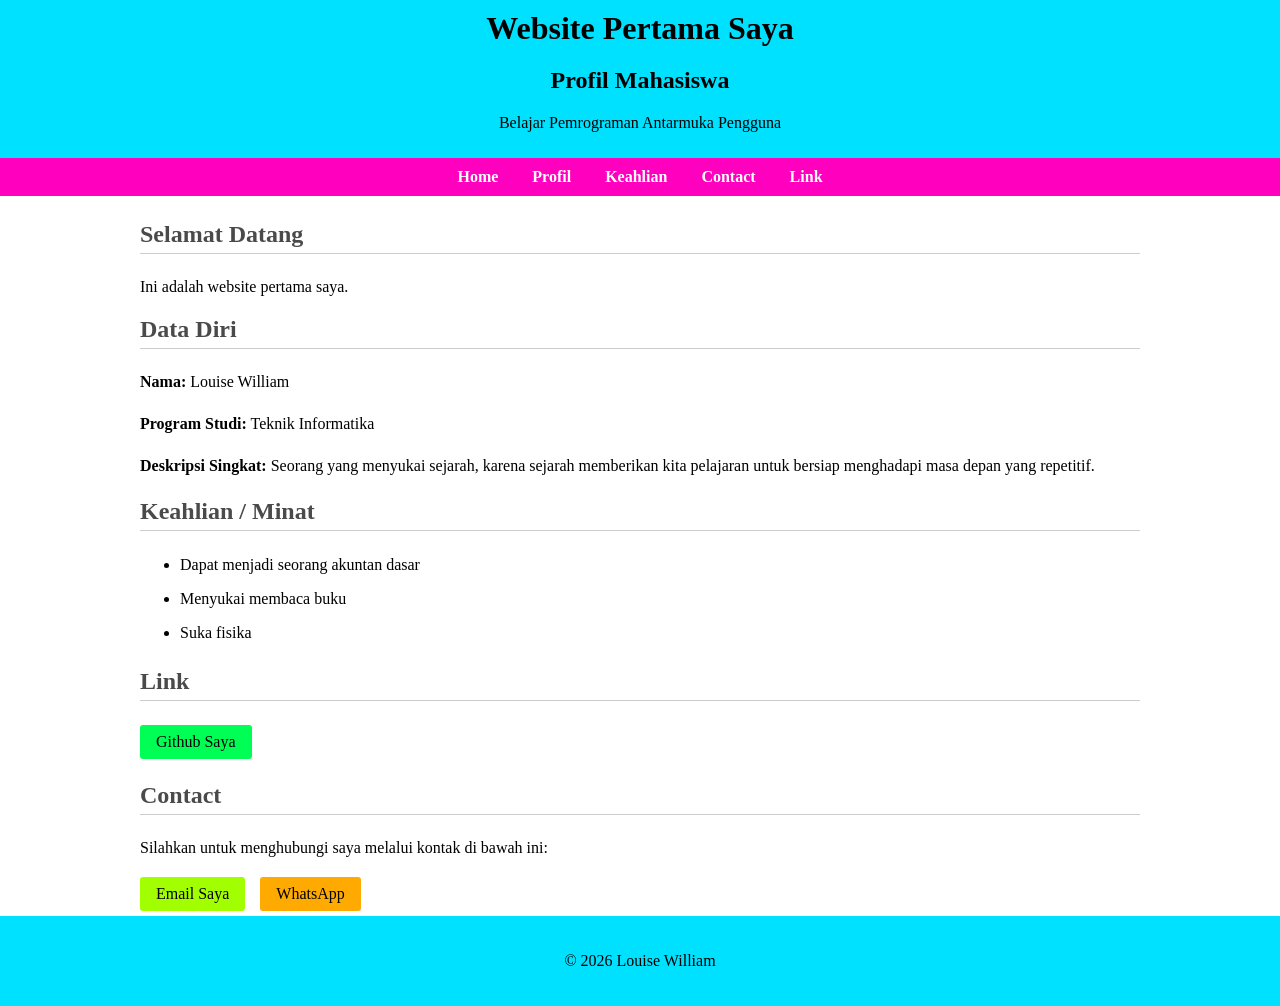
<file: pertemuan-01/index.html>
<!DOCTYPE html>
<html lang="id">
<head>
    <meta charset="UTF-8">
    <title>Profil Mahasiswa</title>
    <link rel="stylesheet" href="style.css">
</head>
<body>

    <header>
        <h1>Website Pertama Saya</h1>
        <h2>Profil Mahasiswa</h2>
        <p>Belajar Pemrograman Antarmuka Pengguna</p>
    </header>

    <nav>
        <a href="#home">Home</a>
        <a href="#profil">Profil</a>
        <a href="#keahlian">Keahlian</a>
        <a href="#contact">Contact</a>
        <a href="#link">Link</a>
    </nav>

    <article>
        <h2 id="home">Selamat Datang</h2>
        <p>Ini adalah website pertama saya.</p>

        <h2 id="profil">Data Diri</h2>
        <p><strong>Nama:</strong> Louise William</p>
        <p><strong>Program Studi:</strong> Teknik Informatika</p>
        <p><strong>Deskripsi Singkat:</strong> Seorang yang menyukai sejarah, karena sejarah memberikan kita pelajaran untuk bersiap menghadapi masa depan yang repetitif.</p>

        <h2 id="keahlian">Keahlian / Minat</h2>
        <ul>
            <li>Dapat menjadi seorang akuntan dasar</li>
            <li>Menyukai membaca buku</li>
            <li>Suka fisika</li>
        </ul>

        <h2 id="link">Link</h2>
        <p><a class="tombol-link" href="https://github.com/louisewilliam08" target="_blank">Github Saya</a></p>

        <h2 id="contact">Contact</h2>
        <p>Silahkan untuk menghubungi saya melalui kontak di bawah ini:</p>
            <div class="tombol-contact">
                <a href="mailto:williamlouise513@gmail.com" class="tombol-email">Email Saya</a>
                <a href="https://wa.me/628131178334" target="_blank" class="tombol-wa">WhatsApp</a>                
            </div>
    </article>

    <footer>
        <p>&copy; 2026 Louise William</p>
    </footer>

</body>
</html>
</file>
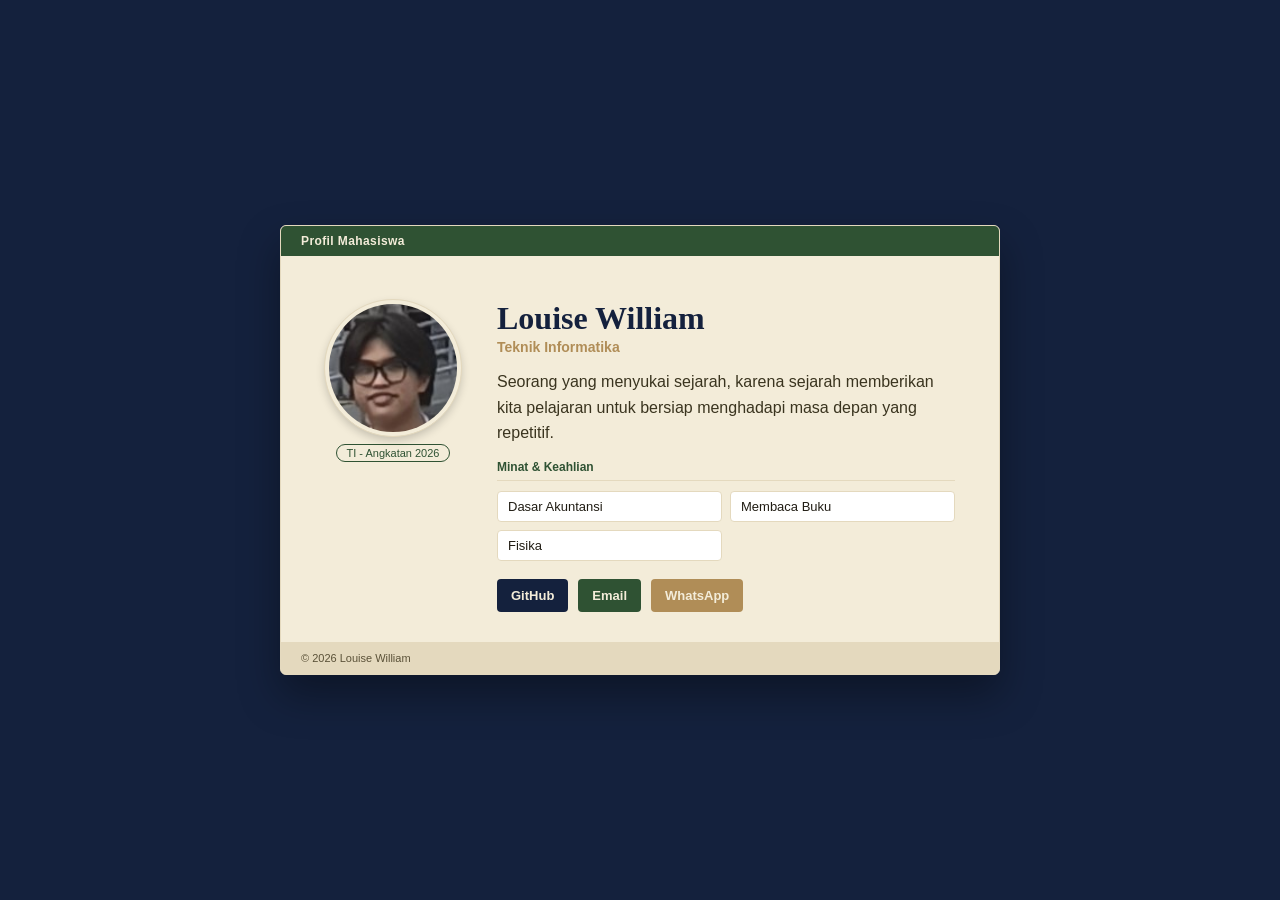
<file: pertemuan-02/index.html>
<!DOCTYPE html>
<html lang="id">
<head>
  <meta charset="UTF-8">
  <meta name="viewport" content="width=device-width, initial-scale=1.0">
  <title>Profile Card - Louise William</title>
  <link rel="stylesheet" href="style.css">
</head>
<body>

  <div class="page-wrapper">
    <div class="profile-card" aria-label="Kartu profil mahasiswa">

      <div class="profile-card-label">Profil Mahasiswa</div>

      <div class="profile-card-body">

        <div class="profile-card-photo">
          <div class="photo-frame">
            <img src="foto-orang-ganteng.jpeg" alt="Foto profil Louise William">
          </div>
          <div class="photo-caption">TI - Angkatan 2026</div>
        </div>

        <div class="profile-card-details">

          <div class="profile-name-group">
            <h1 class="student-name">Louise William</h1>
            <p class="student-major">Teknik Informatika</p>
          </div>

          <p class="student-description">Seorang yang menyukai sejarah, karena sejarah memberikan kita pelajaran untuk bersiap menghadapi masa depan yang repetitif.</p>

          <div class="interests-section">
            <h2 class="section-title">Minat &amp; Keahlian</h2>
            <ul class="interests-list">
              <li>Dasar Akuntansi</li>
              <li>Membaca Buku</li>
              <li>Fisika</li>
            </ul>
          </div>

          <div class="contact-list">
            <a href="https://github.com/louisewilliam08" target="_blank" rel="noopener" class="contact-button contact-button-github">GitHub</a>
            <a href="mailto:williamlouise513@gmail.com" class="contact-button contact-button-email">Email</a>
            <a href="https://wa.me/628131178334" target="_blank" rel="noopener" class="contact-button contact-button-whatsapp">WhatsApp</a>
          </div>

        </div>

      </div>

      <div class="profile-card-footer">
        <div>&copy; 2026 Louise William</div>
      </div>

    </div>
  </div>

</body>
</html>
</file>
<file: pertemuan-01/style.css>
body {
    font-family: 'Times New Roman', Times, serif;
    margin: 0;
    padding: 0;
    background-color: #ffffff;
    color: #000000;
}

header {
    background-color: #00e1ff;
    color: #000000;
    text-align: center;
    padding: 10px;
}

nav {
    background-color: #ff00bf;
    text-align: center;
    padding: 10px;
}

nav a {
    color: #ffffff;
    text-decoration: none;
    margin: 15px;
    font-weight: bold;
}

nav a:hover {
    text-decoration: underline;
}

article {
    padding: 5px;
    max-width: 1000px;
    margin: 0 auto;
}

article h2 {
    color: #4a4a4a;
    border-bottom: 1px solid #cccccc;
    padding-bottom: 5px;
}

ul {
    line-height: 1.8;
}

footer {
    background-color: #00e1ff;
    color: #000000;
    text-align: center;
    padding: 20px;
    margin-top: 0px;
}

#profil {
    margin-top: 0;
}

.tombol-link {
    display: inline-block;
    background-color: #00ff55;
    color: #000000;
    padding: 8px 16px;
    text-decoration: none;
    border-radius: 3px;
}

header h1 {
    height: auto;
    width: 100%;
    margin: 0;
}

li {
    margin-bottom: 5px;
}

article p {
    padding: 4px 0;
    width: 100%;
}

.tombol-contact{
    display: flex;
    gap: 15px;
    margin-top: 15px;
    flex-wrap: wrap;
}

.tombol-email{
    display: inline-block;
    background-color: #a2ff00;
    color: #000000;
    padding: 8px 16px;
    text-decoration: none;
    border-radius: 3px;
}

.tombol-wa{
    display: inline-block;
    background-color: #ffaa00;
    color: #000000;
    padding: 8px 16px;
    text-decoration: none;
    border-radius: 3px;
}
</file>
<file: pertemuan-02/style.css>
:root {
  --ink: #14213D;
  --paper: #F3ECD9;
  --paper-shade: #E4D9BE;
  --green: #2F5233;
  --brass: #B08D57;
  --text: #211D14;

  --font-heading: Georgia, 'Times New Roman', serif;
  --font-body: -apple-system, 'Segoe UI', Roboto, Verdana, Arial, sans-serif;
}

* {
  box-sizing: border-box;
}

body {
  margin: 0;
  font-family: var(--font-body);
  color: var(--text);
  background: var(--ink);
}

.page-wrapper {
  min-height: 100vh;
  display: flex;
  align-items: center;
  justify-content: center;
  padding: 32px 16px;
}

.profile-card {
  position: relative;
  width: 100%;
  max-width: 360px;
  background: var(--paper);
  border: 1px solid var(--paper-shade);
  border-radius: 6px;
  box-shadow: 0 20px 40px rgba(0, 0, 0, 0.35);
  overflow: hidden;
}

.profile-card-label {
  background: var(--green);
  color: var(--paper);
  font-size: 12px;
  font-weight: 600;
  letter-spacing: 0.4px;
  padding: 8px 20px;
}

.profile-card-body {
  display: flex;
  flex-direction: column;
  align-items: center;
  text-align: center;
  gap: 18px;
  padding: 28px 24px 20px;
}

.profile-card-photo {
  display: flex;
  flex-direction: column;
  align-items: center;
  gap: 8px;
}

.photo-frame {
  position: relative;
  width: 108px;
  height: 108px;
  border-radius: 50%;
  overflow: hidden;
  border: 4px solid var(--paper);
  outline: 1px solid var(--paper-shade);
  box-shadow: 0 4px 10px rgba(0, 0, 0, 0.2);

  animation: colorChange 5s ease-in-out infinite;
}

.photo-frame img {
  width: 100%;
  height: 100%;
  display: block;
  object-fit: cover;
}

.photo-caption {
  font-size: 11px;
  color: var(--green);
  border: 1px solid var(--green);
  border-radius: 999px;
  padding: 2px 10px;
}

.profile-card-details {
  width: 100%;
}

.student-name {
  font-family: var(--font-heading);
  font-size: 26px;
  margin: 0 0 2px;
  color: var(--ink);
}

.student-major {
  margin: 0;
  font-size: 14px;
  color: var(--brass);
  font-weight: 600;
}

.student-description {
  margin: 14px 0;
  font-size: 15px;
  line-height: 1.6;
  color: #3a341f;
}

.section-title {
  font-size: 12px;
  font-weight: 600;
  color: var(--green);
  margin: 0 0 10px;
  border-bottom: 1px solid var(--paper-shade);
  padding-bottom: 6px;
}

.interests-list {
  list-style: none;
  margin: 0;
  padding: 0;
  display: grid;
  grid-template-columns: 1fr;
  gap: 8px;
}

.interests-list li {
  background: #ffffff;
  border: 1px solid var(--paper-shade);
  border-radius: 4px;
  padding: 7px 10px;
  font-size: 13px;
}

.contact-list {
  display: flex;
  flex-wrap: wrap;
  justify-content: center;
  gap: 10px;
  margin-top: 18px;
}

.contact-button {
  flex: 1 1 auto;
  text-align: center;
  text-decoration: none;
  font-size: 13px;
  font-weight: 600;
  padding: 9px 14px;
  border-radius: 4px;
  color: var(--paper);
  transition: transform 0.15s ease;
}

.contact-button:focus-visible {
  outline: 2px solid var(--brass);
  outline-offset: 2px;
}

.contact-button-github    { background: var(--ink); }
.contact-button-email     { background: var(--green); }
.contact-button-whatsapp  { background: var(--brass); }

.profile-card-footer {
  display: flex;
  justify-content: space-between;
  gap: 12px;
  padding: 10px 20px;
  background: var(--paper-shade);
  font-size: 11px;
  color: #5a5138;
}

@media (min-width: 576px) {
  .profile-card {
    max-width: 560px;
  }

  .profile-card-body {
    flex-direction: row;
    align-items: flex-start;
    text-align: left;
    gap: 26px;
    padding: 32px 32px 24px;
  }

  .profile-card-photo {
    flex: 0 0 auto;
  }

  .contact-list {
    justify-content: flex-start;
  }

  .contact-button {
    flex: 0 0 auto;
  }
}

@media (min-width: 993px) {
  .profile-card {
    max-width: 720px;
  }

  .profile-card-body {
    padding: 44px 44px 30px;
    gap: 36px;
  }

  .photo-frame {
    width: 136px;
    height: 136px;
  }

  .student-name {
    font-size: 32px;
  }

  .student-description {
    font-size: 16px;
  }

  .interests-list {
    grid-template-columns: repeat(2, 1fr);
  }
}

@keyframes colorChange {
    0%   { border-color: red; }
    14%  { border-color: orange; }
    29%  { border-color: yellow; }
    42%  { border-color: green; }
    57%  { border-color: blue; }
    71%  { border-color: indigo; }
    85% { border-color: violet; }
    100%   { border-color: red; }   
}
</file>
